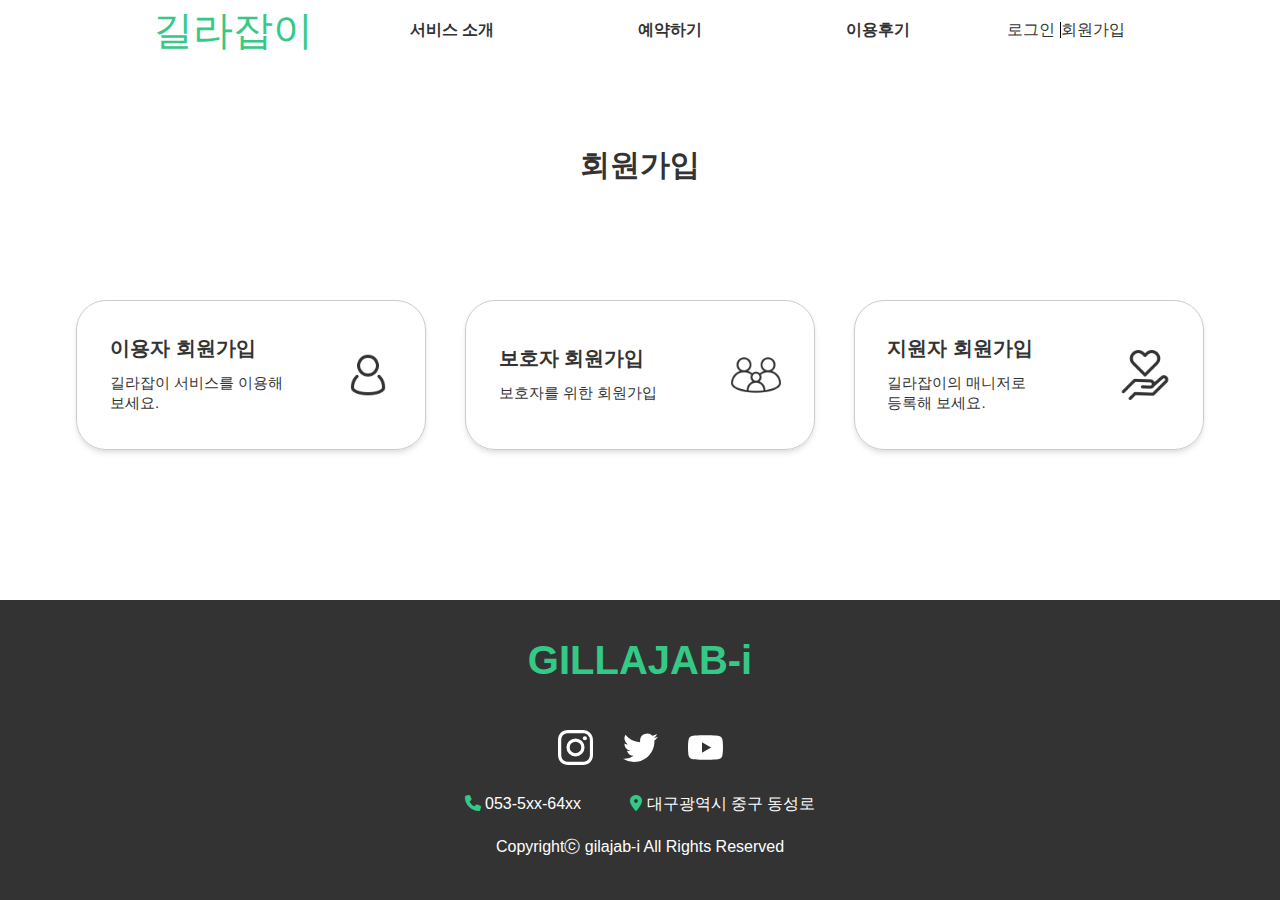
<file: signup.html>
<!DOCTYPE html>
<html lang="ko">
  <head>
    <meta charset="UTF-8" />
    <!-- SEO적용 -->
    <meta name="mobile-web-app-capable" content="yes" />
    <meta name="format-detection" content="telephone=no" />
    <meta name="apple-mobile-web-app-capable" content="yes" />
    <meta
      name="description"
      content="더 편리한 교통약자 동행 서비스, 길라잡이"
    />
    <meta
      name="keywords"
      content="길라잡이, gillajab-i, 교통약자, 장애인, 부상자, 거동, 이동, 노약자, 고령자, 자동차, 휠체어, 로그인, 회원가입"
    />
    <meta property="og:title" content="길라잡이" />
    <meta
      property="keyword"
      content="길라잡이, gillajab-i, 교통약자, 장애인, 부상자, 거동, 이동, 노약자, 고령자, 자동차, 휠체어, 로그인, 회원가입"
    />
    <meta property="og:url" content="" />
    <meta property="og:image" content="" />
    <meta
      property="og:description"
      content="더 편리한 교통약자 동행 서비스, 길라잡이"
    />
    <meta name="twitter:card" content="summary" />
    <meta name="twitter:title" content="길라잡이" />
    <meta name="twitter:url" content="" />
    <meta name="twitter:image" content="" />
    <meta
      name="twitter:description"
      content="더 편리한 교통약자 동행 서비스, 길라잡이"
    />
    <!-- favicon -->

    <meta
      name="viewport"
      content="width=device-width, initial-scale=1, minimum-scale=1, maximum-scale=1, user-scalable=no"
    />
    <title>길라잡이</title>
    <!-- Google Tag Manager -->
    <script>
      (function (w, d, s, l, i) {
        w[l] = w[l] || [];
        w[l].push({ "gtm.start": new Date().getTime(), event: "gtm.js" });
        var f = d.getElementsByTagName(s)[0],
          j = d.createElement(s),
          dl = l != "dataLayer" ? "&l=" + l : "";
        j.async = true;
        j.src = "https://www.googletagmanager.com/gtm.js?id=" + i + dl;
        f.parentNode.insertBefore(j, f);
      })(window, document, "script", "dataLayer", "GTM-52PHBFFL");
    </script>
    <!-- End Google Tag Manager -->
    <meta
      name="naver-site-verification"
      content="05bd9d8a99acfd17d0037a7f44e7f96f3fe5653e"
    />
    <link rel="canonical" href="http://www.mysite.com/article/article1.html" />
    <!-- fontawesome -->
    <link
      rel="stylesheet"
      href="https://cdnjs.cloudflare.com/ajax/libs/font-awesome/6.4.2/css/all.min.css"
    />
    <!-- aos -->
    <link rel="stylesheet" href="css/aos.css" />
    <script src="js/aos.js"></script>
    <!-- swiper -->
    <link rel="stylesheet" href="js/swiper/swiper.min.css" />
    <script src="js/swiper/swiper.min.js"></script>
    <!-- css -->
    <link rel="stylesheet" href="css/reset.css" />
    <!--[if lt IE 9]>
    <script src="js/respond.min.js"></script>
    <script src="js/html5shiv.js"></script>
    [endif]-->
    <!-- <script src="js/prefixfree.min.js"></script> -->
    <!-- <script src="https://code.jquery.com/jquery-3.7.0.min.js"></script> -->
    <script src="js/code.jquery.com_jquery-3.7.1.min.js"></script>
    <!-- --------- -->
    <link rel="stylesheet" href="css/base.css" />
    <link rel="stylesheet" href="css/common.css" />
    <script src="js/login.js"></script>
    <link rel="stylesheet" href="css/signup.css" />
  </head>

  <body>
    <!-- Google Tag Manager (noscript) -->
    <noscript
      ><iframe
        src="https://www.googletagmanager.com/ns.html?id=GTM-52PHBFFL"
        height="0"
        width="0"
        style="display: none; visibility: hidden"
      ></iframe
    ></noscript>
    <!-- End Google Tag Manager (noscript) -->
    <div class="wrap">
      <!-- header -->
      <header>
        <div class="inner">
          <div class="logo">
            <a href="index.html"><h1>길라잡이</h1></a>
          </div>
          <div class="header-menu">
            <ul>
              <li><a href="detail.html">서비스 소개</a></li>
              <li><a href="reservation.html">예약하기</a></li>
              <li><a href="review.html">이용후기</a></li>
            </ul>
          </div>
          <div class="log-in">
            <ul>
              <li><a href="login.html">로그인</a></li>
              <li><a href="signup.html">회원가입</a></li>
            </ul>
          </div>
        </div>
      </header>
      <!-- contents -->
      <div class="contents">
        <div class="inner">
          <div class="title">회원가입</div>
          <ul class="content-ul">
            <li>
              <a href="#">
                <p>이용자 회원가입</p>
                <span>길라잡이 서비스를 이용해 보세요.</span>
              </a>
              <img src="images/login/user.png" alt="이용자" />
            </li>
            <li>
              <a href="#">
                <p>보호자 회원가입</p>
                <span>보호자를 위한 회원가입</span>
              </a>
              <img src="images/login/guardian.png" alt="보호자" />
            </li>
            <li>
              <a href="#">
                <p>지원자 회원가입</p>
                <span>길라잡이의 매니저로 등록해 보세요.</span>
              </a>
              <img src="images/login/volunteer.png" alt="지원자" />
            </li>
          </ul>
        </div>
      </div>
      <!-- 푸터 -->
      <footer>
        <div class="inner">
          <p class="footer-title">GILLAJAB-i</p>
          <div class="sns-icon">
            <img src="images/detail/instagram_w.svg" alt="instagram" />
            <img src="images/detail/twiiter_w.svg" alt="twiiter" />
            <img src="images/detail/youtube_w.svg" alt="youtube" />
          </div>
          <div class="email-number">
            <p><i class="fa-solid fa-phone"></i>&nbsp;053-5xx-64xx</p>
            <p>
              <i class="fa-solid fa-location-dot"></i>&nbsp;대구광역시 중구
              동성로
            </p>
          </div>
          <p class="copy">Copyrightⓒ gilajab-i All Rights Reserved</p>
        </div>
      </footer>
    </div>
  </body>
</html>
</file>
<file: css/base.css>
@font-face {
  font-family: "TheJamsil5Bold";
  src: url("https://cdn.jsdelivr.net/gh/projectnoonnu/noonfonts_2302_01@1.0/TheJamsil5Bold.woff2")
    format("woff2");
  font-weight: 700;
  font-style: normal;
}

* {
  margin: 0;
  padding: 0;
  box-sizing: border-box;
  outline-style: none;
  scroll-behavior: smooth;
}
ul,
li {
  list-style: none;
}
a {
  text-decoration: none;
  color: #333;
}
img {
  max-width: 100%;
  vertical-align: middle;
  border: 0;
}
html,
body {
  width: 100%;
  overflow-x: hidden;
}
html {
  font-size: 16px;
}
body {
  font-family: "Noto Sans KR", sans-serif;
  font-size: 16px;
  line-height: 1;
  word-break: keep-all;
  color: #000;
  min-width: 320px;
  font-style: normal;
  user-select: none;
}
#wrap {
  width: 100%;
  position: relative;
}
</file>
<file: css/common.css>
/* 공통요소 */
.clearfix::after {
  position: relative;
  display: block;
  width: 100%;
  clear: both;
}
.inner {
  position: relative;
  width: 100%;
  padding: 0px 25px;
  margin: 0 auto;
  max-width: 1500px;
  height: 100%;
}
</file>
<file: css/signup.css>
@charset "utf-8";

.inner {
  position: relative;
  padding: 0px 25px;
  margin: 0 auto;
  height: 100%;
  width: 70%;
}

body {
  overflow: hidden;
}

/* 헤더 */
header {
  position: fixed;
  display: block;
  width: 100%;
  height: 60px;
  z-index: 9999;
  top: 0;
  background-color: #fff;
}
header .inner {
  display: flex;
  width: 80%;
  justify-content: space-between;
  align-items: center;
  max-width: 1500px;
}
.logo {
  width: 160px;
}
.logo h1 {
  font-size: 40px;
  text-align: center;
  line-height: 40px;
  color: #34c987;
}
.header-menu {
  width: 500px;
}
.header-menu ul {
  display: flex;
  justify-content: space-between;
}
.header-menu ul li a {
  transition: color 0.15s ease-in-out !important;
  font-weight: 600;
}
.header-menu ul li a:hover {
  color: #34c987;
}
.log-in {
  width: 120px;
}
.log-in ul {
  display: flex;
  justify-content: space-around;
}
.log-in ul li {
  border-right: 1px solid #000;
  padding-right: 4.65px;
}
.log-in ul li:last-child {
  border-right: 0;
}
.log-in ul li a {
  transition: color 0.15s ease-in-out !important;
}
.log-in ul li a:hover {
  color: #34c987;
}

/* 전체 컨텐츠 */
.contents {
  width: 100%;
  margin: auto;
  margin-top: 150px;
}
.contents .inner {
  display: flex;
  flex-direction: column;
}
.title {
  font-size: 30px;
  font-weight: 700;
  text-align: center;
  margin-bottom: 50px;
  color: #333;
}

/* 회원가입 */
.contents img {
  height: 50px;
  opacity: 0.8;
}
.content-ul {
  margin-top: 70px;
  display: flex;
}
.content-ul li {
  border: 1px solid #ccc;
  border-radius: 30px;
  width: 350px;
  height: 150px;
  margin: auto;
  margin-bottom: 50px;
  display: flex;
  align-items: center;
  justify-content: space-evenly;
  cursor: pointer;
  box-shadow: rgba(0, 0, 0, 0.1) 0px 4px 6px -1px,
    rgba(0, 0, 0, 0.06) 0px 2px 4px -1px;
  transition: border 0.2s ease-in-out !important;
}
.content-ul li:hover {
  border: 2px solid #34c987;
}
.content-ul li a {
  display: flex;
  flex-direction: column;
  justify-content: space-around;
}
.content-ul li p {
  width: 200px;
  font-size: 20px;
  font-weight: 600;
  margin-bottom: 15px;
  color: #333;
}
.content-ul li span {
  width: 180px;
  display: inline-block;
  line-height: 1.3;
  font-size: 15px;
}

/* footer */
footer {
  position: fixed;
  bottom: 0;
  display: block;
  background-color: #333;
  width: 100%;
  height: 300px;
  min-width: 320px;
}
footer .inner {
  position: relative;
  display: flex;
  align-items: center;
  flex-direction: column;
  padding: 0;
  color: #9d9d9d;
}

.footer-title {
  position: relative;
  display: block;
  font-size: 40px;
  text-align: center;
  margin: 0 auto;
  color: #34c987;
  font-weight: 800;
  margin-top: 40px;
}
.sns-icon {
  position: relative;
  display: flex;
  text-align: center;
  justify-content: space-between;
  margin-top: 50px;
}

.sns-icon img {
  width: 35px;
}
.sns-icon img:nth-child(2) {
  margin: 0 30px;
}
.email-number {
  position: relative;
  display: flex;
  width: 400px;
  color: #fff;
  justify-content: space-around;
  align-items: center;
  margin-top: 30px;
  font-weight: 200;
}

.copy {
  position: absolute;
  display: block;
  text-align: center;
  color: #fff;
  font-weight: 100;
  bottom: 45px;
}
.reservation-method-title {
  display: none;
}
.fa-solid,
.fas {
  color: #32c987;
}

@media all and (max-width: 1630px) {
  .inner {
    width: 80%;
  }
}
@media all and (max-width: 1530px) {
  .inner {
    width: 85%;
  }
}
@media all and (max-width: 1400px) {
  .inner {
    width: 90%;
  }
}
@media all and (max-width: 1300px) {
  .inner {
    width: 95%;
  }
}
@media all and (max-width: 1220px) {
  .inner {
    width: 100%;
  }
}
@media all and (max-width: 1150px) {
  .content-ul {
    margin-top: 0px;
    flex-direction: column;
  }
  footer {
    position: relative;
    margin-top: 50px;
  }
}
@media all and (max-width: 480px) {
  .footer-title {
    font-size: 30px;
  }
  .email-number p {
    white-space: nowrap;
  }
  .email-number {
    position: relative;
    display: flex;
    /* width: 400px; */
    color: #fff;
    justify-content: space-around;
    align-items: center;
    margin-top: 30px;
    font-weight: 200;
    flex-direction: column;
    line-height: 1.5;
  }
  .copy {
    font-size: 13px;
  }
}
@media all and (max-width: 430px) {
  .content-ul li {
    width: 330px;
    height: 130px;
    margin-bottom: 40px;
  }
}
@media all and (max-width: 400px) {
  .content-ul li {
    width: 300px;
    margin-bottom: 30px;
  }
  .content-ul li p,
  .content-ul li a,
  .content-ul li a span {
    width: 160px;
  }
  .content-ul li p {
    margin-bottom: 10px;
  }
}
@media all and (max-width: 350px) {
  .content-ul li {
    width: 260px;
  }
  .content-ul li p,
  .content-ul li a,
  .content-ul li a span {
    width: 140px;
  }
  .content-ul li p {
    margin-bottom: 10px;
  }
}
</file>
